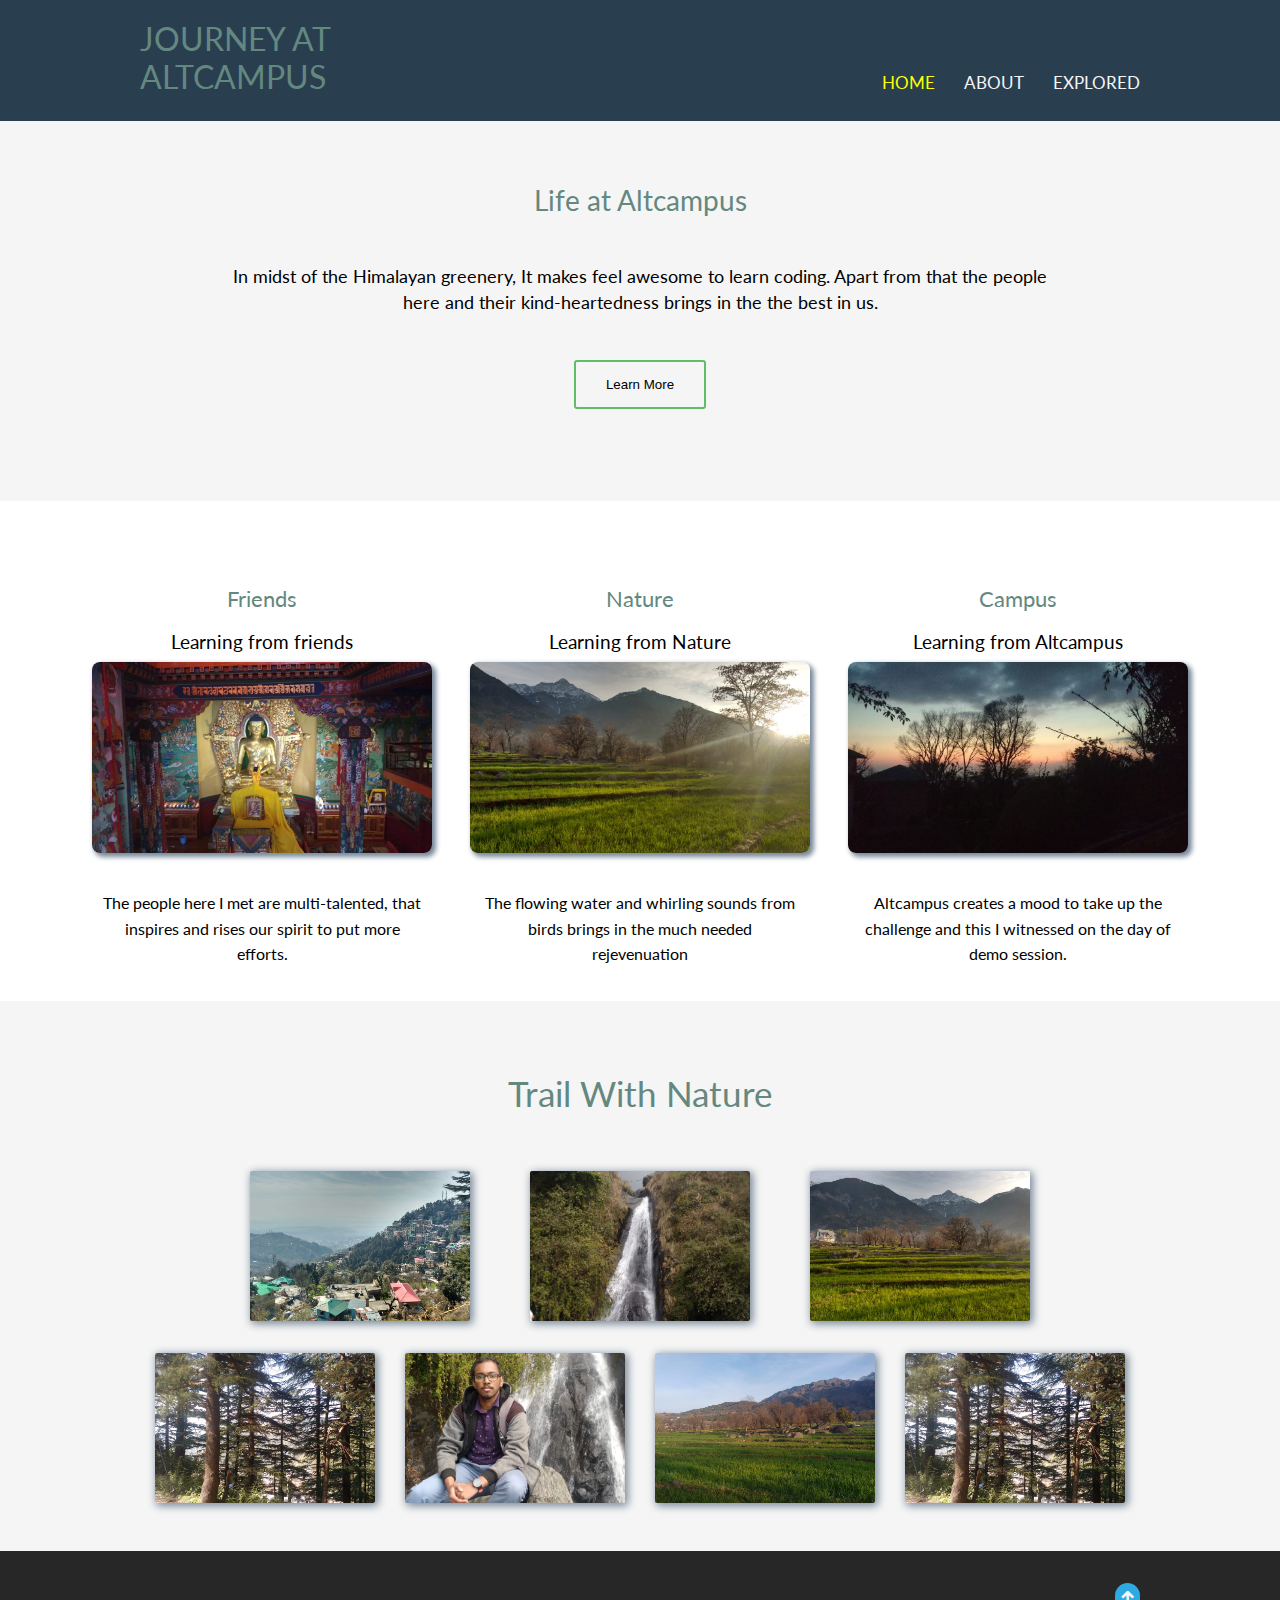
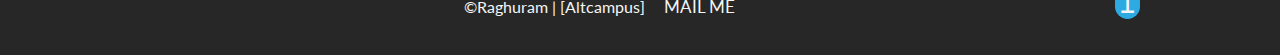
<file: index.html>
<!DOCTYPE html>
<html lang="en">
<head>
    <meta charset="UTF-8">
    <meta name="viewport" content="width=device-width, initial-scale=1.0">
    <title>Journey Till Now</title>
    <!-- Fonts -->
    <link href="https://fonts.googleapis.com/css?family=Lato:300,400,700&display=swap" rel="stylesheet">

    <!-- CSS -->
    <link rel="stylesheet" href="assets/stylesheet/style.css">
</head>
<body>

    <header id="header">
        <nav class="navigation container">
            <a class="logo" href="index.html">
                <h1>Journey at <br> Altcampus</h1>
            </a><!--
            --><div class="nav-menu">
                <a class="selected" href="index.html">Home</a>
                <a href="about.html">About</a>
                <a href="explored.html">Explored</a>
            </div>
        </nav>
    </header>
    <main>
        <section class="hero-section">
            <div class="hero container">
                <h2>Life at Altcampus</h2>
                <p class="hero-content">In midst of the Himalayan greenery, It makes feel awesome to learn coding. Apart from that the people here and their kind-heartedness brings in the the best in us.</p>
                <a class="learn-more" href="https://altcampus.io/life" target="_blank">
                    <button>Learn More</button>
                </a>
            </div>
        </section>
        <section class="teaser-section">
            <section class="large-container">
                <article>
                    <h3>Friends</h3>
                    <h5>Learning from friends</h5>
                    <a href="#">
                        <img src="assets/media/friends.jpeg" alt="Friends">
                    </a>
                    <p class="article-content">
                        The people here I met are multi-talented, that inspires and rises our spirit to put more efforts.
                    </p>
                </article><!--
                --><article>
                    <h3>Nature</h3>
                    <h5>Learning from Nature</h5>
                    <a href="#trail-with-nature">
                        <img src="assets/media/nature.jpeg" alt="Friends">
                    </a>
                    <p class="article-content">
                        The flowing water and whirling sounds from birds brings in the much needed rejevenuation
                    </p>
                </article><!--
                --><article>
                    <h3>Campus</h3>
                    <h5>Learning from Altcampus</h5>
                    <a href="https://altcampus.io/" target="_blank">
                        <img src="assets/media/altcampus.jpeg" alt="Friends">
                    </a>
                    <p class="article-content">
                        Altcampus creates a mood to take up the challenge and this I witnessed on the day of demo session.
                    </p>
                </article>
            </section>
        </section>
        <section class="trail-with-nature" id="trail-with-nature">
            <div class="container">
                <h2>Trail With Nature</h2>
                <div class="image-container">
                    <div class="image"><img src="assets/media/picturesque.jpeg" alt="picturesque"></div><!--
                    --><div class="image"></div><!--
                    --><div class="image"><img src="assets/media/bhagsunath.jpeg" alt="bhagsunath"></div><!--
                    --><div class="image"></div><!--
                    --><div class="image"><img src="assets/media/fields.jpeg" alt="Fields"></div><!--
                    --><div class="image"><img src="assets/media/trees.jpeg" alt="Trees "></div><!--
                    --><div class="image"><img src="assets/media/self.jpeg" alt="Self"></div><!--
                    --><div class="image"><img src="assets/media/fields1.jpeg" alt="Fields1"></div><!--
                    --><div class="image"><img src="assets/media/trees2.jpeg" alt="Trees 2"></div>
                </div>
            </div>
        </section>
    </main>

    <footer>
        <div class="footer container">
           <div class="footer-left">
                <small>&copy;Raghuram | [Altcampus]</small>
                <a class="mail-me" href="mailto:1993raghuram@gmail.com?subject=Hello%20Raghuram">Mail Me</a>
           </div><!--
            --><div class="footer-right">
                <div>
                    <a href="#header">
                        <span class="move-to-top">
                            &#8613;
                        </span>
                    </a>
                </div>
           </div>
        </div>
    </footer>
    
</body>
</html>
</file>
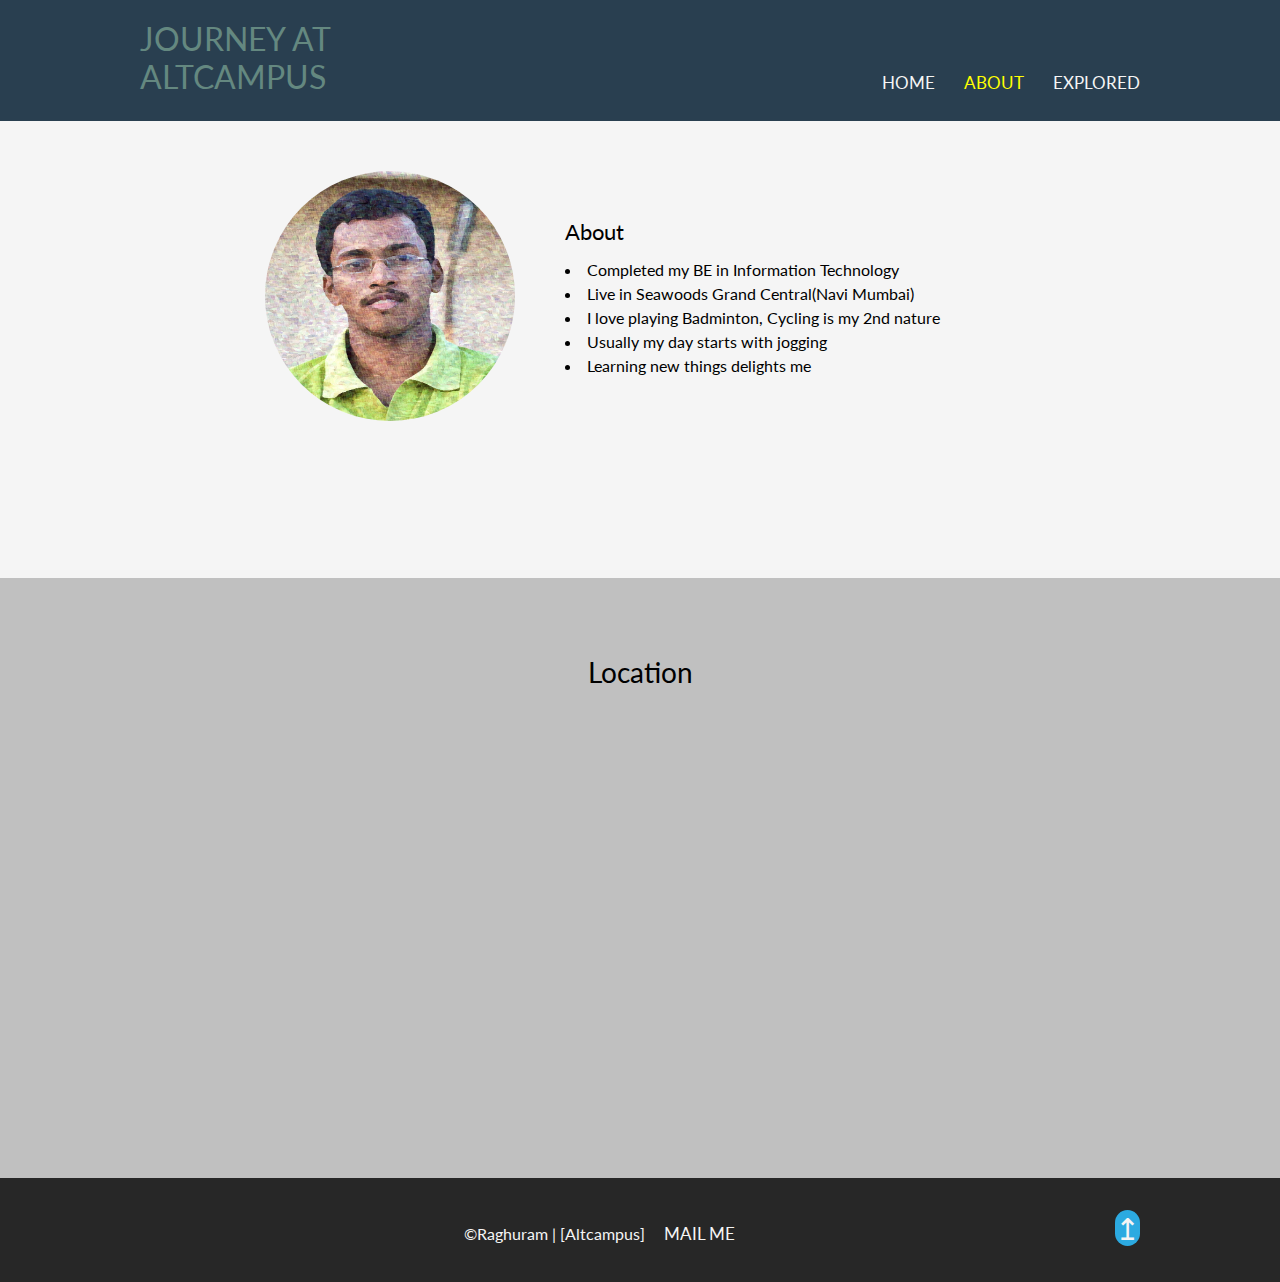
<file: about.html>
<!DOCTYPE html>
<html lang="en">
<head>
    <meta charset="UTF-8">
    <meta name="viewport" content="width=device-width, initial-scale=1.0">
    <title>About</title>
    <!-- Fonts -->
    <link href="https://fonts.googleapis.com/css?family=Lato:300,400,700&display=swap" rel="stylesheet">

    <!-- CSS -->
    <link rel="stylesheet" href="assets/stylesheet/style.css">
</head>
<body>

    <header id="header">
        <nav class="navigation container">
            <a class="logo" href="index.html">
                <h1>Journey at <br> Altcampus</h1>
            </a><!--
            --><div class="nav-menu">
                <a href="index.html">Home</a>
                <a class="selected" href="about.html">About</a>
                <a href="explored.html">Explored</a>
            </div>
        </nav>
    </header>
    <main class="main-about">
        <section class="hero-about">
            <div class="small-container">
                <div class="hero-left-about">
                    <img src="assets/media/art_raghuram.png" alt="Raghuram">
                </div><!--
            --><div class="hero-right-about">
                <div class="align">
                    <h3>About</h3>
                    <ul>
                        <li>
                            Completed my BE in Information Technology</li>
                        <li> Live in Seawoods Grand Central(Navi Mumbai)</li>
                        <li>I love playing Badminton, Cycling is my 2nd nature</li>
                        <li>Usually my day starts with jogging</li>
                        <li>Learning new things delights me</li>
                    </ul>
                </div>                                 
            </div>

        </section>
        <section class="location">
            <div class="container">
                <h2>Location</h2>
                <iframe class="iframe" src="https://www.google.com/maps/embed?pb=!1m18!1m12!1m3!1d3771.9626969069272!2d73.01582871472799!3d19.02136535863076!2m3!1f0!2f0!3f0!3m2!1i1024!2i768!4f13.1!3m3!1m2!1s0x3be7c33f869fa54d%3A0x159e9c072ba6d045!2sSeawoods%20Grand%20Central%20Mall!5e0!3m2!1sen!2sin!4v1582965619733!5m2!1sen!2sin" width="600" height="450" frameborder="0" style="border:0;" allowfullscreen=""></iframe>
            </div>
        </section>
    </main>
    <footer>
        <div class="footer container">
           <div class="footer-left">
                <small>&copy;Raghuram | [Altcampus]</small>
                <a class="mail-me" href="mailto:1993raghuram@gmail.com?subject=Hello%20Raghuram">Mail Me</a>
           </div><!--
            --><div class="footer-right">
                <div>
                    <a href="#header">
                        <span class="move-to-top">
                            &#8613;
                        </span>
                    </a>
                </div>
           </div>
        </div>
    </footer>
    
</body>
</html>
</file>
<file: assets/stylesheet/style.css>
/* http://meyerweb.com/eric/tools/css/reset/ 
   v2.0 | 20110126
   License: none (public domain)
*/

html, body, div, span, applet, object, iframe,
h1, h2, h3, h4, h5, h6, p, blockquote, pre,
a, abbr, acronym, address, big, cite, code,
del, dfn, em, img, ins, kbd, q, s, samp,
small, strike, strong, sub, sup, tt, var,
b, u, i, center,
dl, dt, dd, ol, ul, li,
fieldset, form, label, legend,
table, caption, tbody, tfoot, thead, tr, th, td,
article, aside, canvas, details, embed, 
figure, figcaption, footer, header, hgroup, 
menu, nav, output, ruby, section, summary,
time, mark, audio, video {
	margin: 0;
	padding: 0;
	border: 0;
	font-size: 100%;
	font: inherit;
	vertical-align: baseline;
}
/* HTML5 display-role reset for older browsers */
article, aside, details, figcaption, figure, 
footer, header, hgroup, menu, nav, section {
	display: block;
}
body {
	line-height: 1;
}
ol, ul {
	list-style: none;
}
blockquote, q {
	quotes: none;
}
blockquote:before, blockquote:after,
q:before, q:after {
	content: '';
	content: none;
}
table {
	border-collapse: collapse;
	border-spacing: 0;
}

/* General */
*{
    box-sizing: border-box;
}

.container{
    max-width: 1000px;
    margin: 0 auto;
}

.large-container{
    width: 1260px;
    margin: 0 auto;
}

a{
    text-decoration: none;
    font-size: 17px;
    text-transform: uppercase;
}

/* Clearfix */
.clearfix::after,
.clearfix::before{
    content: "";
    display: table;
}

.clearfix::after{
    clear: both;
}


/* Typography */
body{
    font-family: "Lato",sans-serif;
    
}

h1{
    font-size: 32px;
    line-height: 1.2;
}

h2{
    font-size: 28px;
}

h3{
    font-size: 22px;
}


h5{
    font-size: 18.75px;
}




/* Header Section */
header{
    background-color: #293f50;
    padding: 20px 0;
}

header a{
    color: whitesmoke;
}

.logo{
    display: inline-block;
    width: 300px;
    color:#648880;
}

.nav-menu{
    display: inline-block;
    width:700px;
    text-align: right;
    padding-bottom: 10px;
    
}

.nav-menu a{
    margin-left: 25px;
    
}

.selected{
    color: yellow;
}


/* Hero Section */
.hero-section{
    background: #F5F5F5;
    height: 380px;
    text-align: center;
    padding: 50px 0 80px ;

}


.hero-section h2{
    color: #648880;
}

.hero-content{
    padding: 50px 75px 20px;
    font-size: 18px;
    line-height: 1.4;
}

.learn-more{
    display: inline-block;
    padding: 25px 0;
}

button{
    border: 2px solid rgb(97,188,104);
    background: transparent;
    padding:15px 30px;
    border-radius: 3px;
}

/* Teaser Section */
.teaser-section{
    text-align: center;
    height: 500px;
    padding: 80px 0 90px;
    line-height: 1.6;
}


.teaser-section article{
    display: inline-block;
    width:30%;
    
}

.teaser-section img{
    width: 90%;
    border-radius: 8px;
    box-shadow: 3px 3px 5px 1px lightslategrey;

}


.article-content{
    padding: 30px;
}


.teaser-section h3{
    margin-bottom:10px ;
    color: #648880;
}

.teaser-section h5{
    margin-bottom:5px ;
}

.trail-with-nature{
    height: 550px;
    background: #F5F5F5;
    text-align: center;
    padding: 60px 0 40px;
}

.trail-with-nature h2{
    font-size: 35px;
    color: #648880;
    margin-bottom: 45px;
}

.image-container .image{
    display: inline-block;
    margin:15px;
}

.image-container .image img{
    width: 220px;    
    height: 150px;
    box-shadow: 2px 2px 8px 1px lightslategray;
    object-fit: cover;
    border-radius: 2px;
}

footer{
    background: #272727;
    padding: 35px 0;
    color: whitesmoke;
}

.mail-me{
    padding: 5px;
    display: inline-block;
   
    color:whitesmoke;
    margin-left: 10px;
}


.footer-left{
    display: inline-block;
    width: 60%;
    text-align: right;
}

.footer-right{
    display: inline-block;
    width:40%;
    text-align: right;
}

.footer-right div{
    display: inline-block;
   
}

.footer-right a{
    color: whitesmoke;
    font-size: 30px;
}

.move-to-top{
    background: rgb(44,170,225);
    width: 50px;
    height: 50px;
    border-radius: 25px;
}

/* About Page */


.hero-about{
    background: #F5F5F5;
    padding: 50px 0;

    
}

.hero-left-about{
   /* width: 230px; */
   /* padding-top: 80px; */
   display: inline-block;
   width: 40%;
   
    
}
.hero-left-about img {
    width: 250px;
    height: 250px;
    border-radius: 50%;
}
  

/* .hero-right-about{
    width: 50%;
    display: inline-block;
    padding-left: 130px;
    height: 100%;
    
    margin-top: 55px;
    vertical-align: top;
    border: 1px solid black;
}
   
     */
.hero-right-about {
    width: 55%;
    display: inline-block;
    
    vertical-align: top;
    padding-top: 50px;
}

.hero-right-about ul{
    margin-bottom: 150px;
}

/* .hero-left-about img{
    width: 230px;
    height: 230px;
    width: 100%;
    border-radius: 50%;
    display: inline-block;
   

} */

.small-container{
    width: 750px;
    margin: 0 auto;
    
}

ul{
    padding-top: 15px;
    list-style-type: disc;
    list-style-position: inside;
    line-height: 1.5;
}
/* .align {
    padding-top: 50px;
} */

.location{
    background: #C0C0C0	;
    height: 600px;
    text-align: center;
    padding: 65px;
}


.location h2{
    margin-bottom: 15px;
}

.iframe{
    height: 400px;
}


/* Exploration Page  */


.col-1-3{
    width: 33%;
    float: left;
}

.padding{
    padding:110px 0 75px;
    text-align: center;
}

h2{
    text-align: center;
    margin-top: 15px;
}

.week-img img{
    height: 280px;
    width: 250px;
    object-fit: cover;
    border-radius: 18px;
}

.week-left{
    position: relative;
    left: 75px;
}

.week-center{
    position: relative;
    bottom: 75px;
}

.week-right{
    position: relative;
    right: 75px;
}

.week-3{
    padding:200px 0 500px;
}
</file>
